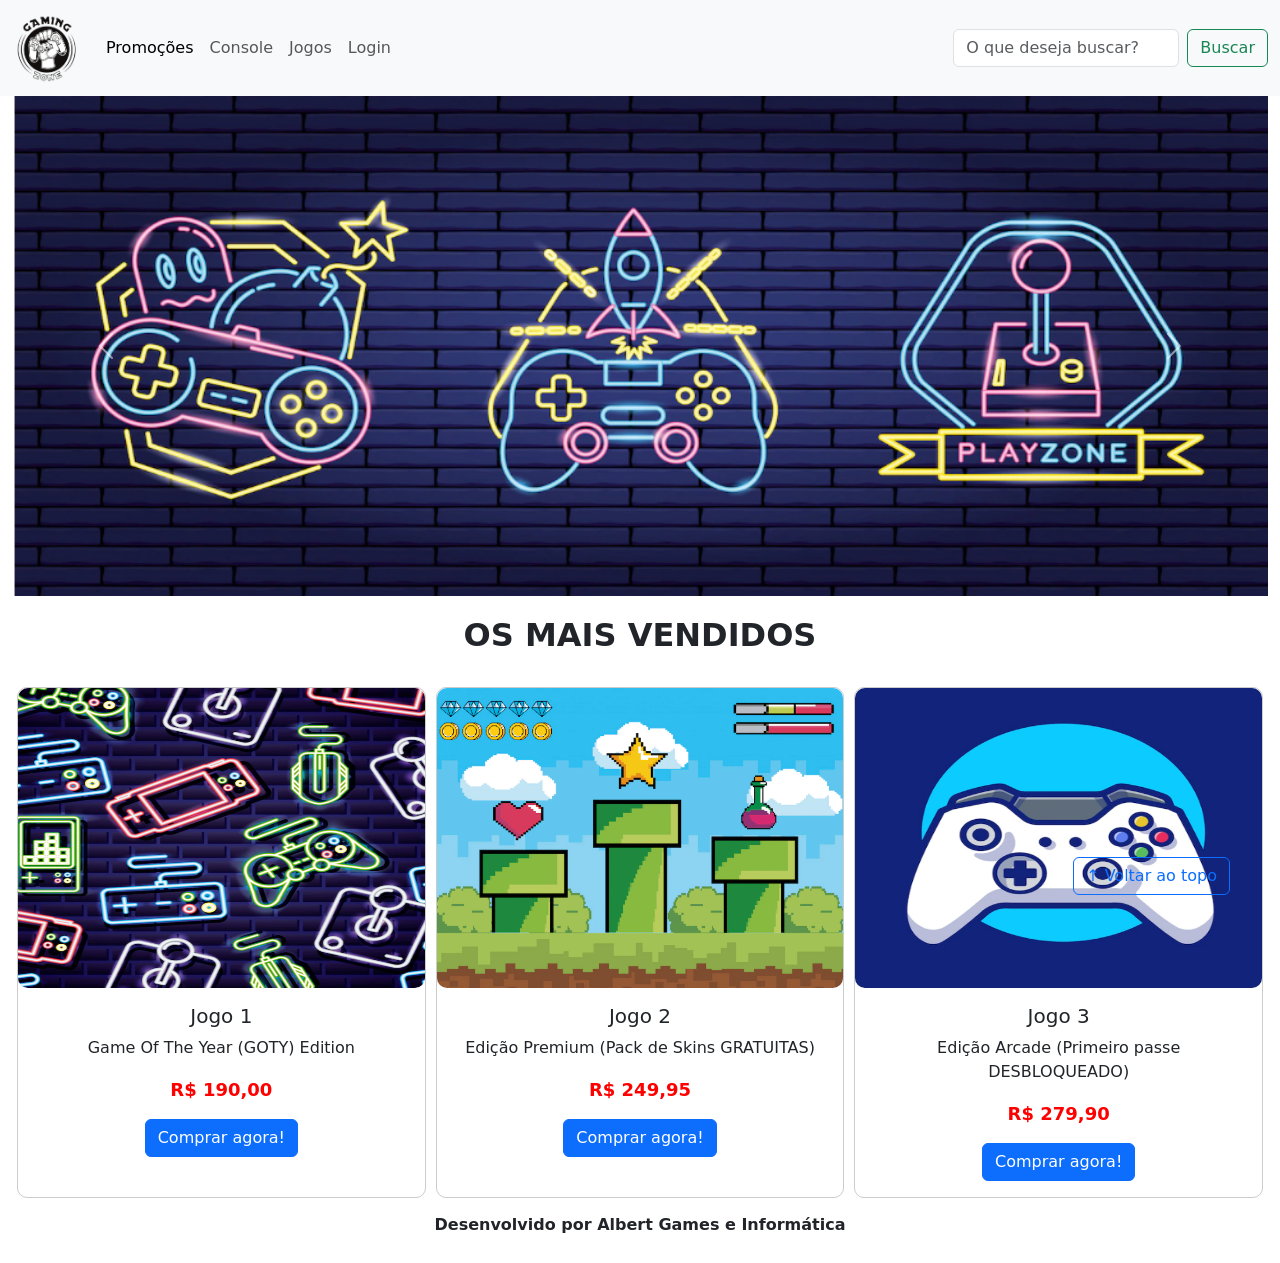
<file: index.html>
<!DOCTYPE html>
<html lang="pt-br">

<head>
  <meta charset="UTF-8">
  <meta http-equiv="X-UA-Compatible" content="IE=edge">
  <meta name="viewport" content="width=device-width, initial-scale=1.0">
  <title>LH Games</title>

  <link href="https://cdn.jsdelivr.net/npm/bootstrap@5.2.2/dist/css/bootstrap.min.css" rel="stylesheet"
    integrity="sha384-Zenh87qX5JnK2Jl0vWa8Ck2rdkQ2Bzep5IDxbcnCeuOxjzrPF/et3URy9Bv1WTRi" crossorigin="anonymous">

  <link rel="stylesheet" href="css/estilo.css">



</head>

<body>
  <header>
    <nav class="navbar navbar-expand-lg bg-body-tertiary">
      <div class="container-fluid">
        <a class="navbar-brand" href="index.html"><img src="img/logo.png"></a>
        <button class="navbar-toggler" type="button" data-bs-toggle="collapse" data-bs-target="#navbarSupportedContent" aria-controls="navbarSupportedContent" aria-expanded="false" aria-label="Toggle navigation">
          <span class="navbar-toggler-icon"></span>
        </button>
        <div class="collapse navbar-collapse" id="navbarSupportedContent">
          <ul class="navbar-nav me-auto mb-2 mb-lg-0">
            <li class="nav-item">
              <a class="nav-link active" aria-current="page" href="#">Promoções</a>
            </li>
            <li class="nav-item">
              <a class="nav-link" href="#">Console</a>
            </li>
            <li class="nav-item">
              <a class="nav-link" href="#">Jogos</a>
            </li>
            <li class="nav-item">
              <a class="nav-link" href="login.html">Login</a>
          </ul>
          <form class="d-flex" role="search">
            <input class="form-control me-2" type="search" placeholder="O que deseja buscar?" aria-label="Search">
            <button class="btn btn-outline-success" type="submit">Buscar</button>
          </form>
        </div>
      </div>
    </nav>

  </header>

  <main>



    <section id="section-banners" class="container-fluid">
      
      <div id="carouselExample" class="carousel slide">
        <div class="carousel-inner">
          <div class="carousel-item active">
            <img src="img/banner1.PNG" class="d-block w-100" alt="Venha comprar o seu jogo!">
          </div>
          <div class="carousel-item">
            <img src="img/banner2.PNG" class="d-block w-100" alt="Aqui temos os melhores jogos!">
          </div>
          <div class="carousel-item">
            <img src="img/banner3.PNG" class="d-block w-100" alt="Venha conferir nossas promoções!">
          </div>
        </div>
        <button class="carousel-control-prev" type="button" data-bs-target="#carouselExample" data-bs-slide="prev">
          <span class="carousel-control-prev-icon" aria-hidden="true"></span>
          <span class="visually-hidden">Previous</span>
        </button>
        <button class="carousel-control-next" type="button" data-bs-target="#carouselExample" data-bs-slide="next">
          <span class="carousel-control-next-icon" aria-hidden="true"></span>
          <span class="visually-hidden">Next</span>
        </button>
      </div>

      

    </section>
    <section id="section-vendidos" class="container-fluid">

      <h2>OS MAIS VENDIDOS</h2>

      <div class="card-group">
        <div class="card" style="width: 18rem;">
          <img src="img/jogo1.PNG" class="card-img-top" alt="jogo de aventura">
          <div class="card-body">
            <h5 class="card-title">Jogo 1</h5>
            <p class="card-text">Game Of The Year (GOTY) Edition</p>
            <p class="preco">R$ 190,00</p>
            <a href="#" class="btn btn-primary">Comprar agora!</a>
          </div>
        </div>

        <div class="card" style="width: 18rem;">
          <img src="img/jogo2.PNG" class="card-img-top" alt="para amantes de velocidade">
          <div class="card-body">
            <h5 class="card-title">Jogo 2</h5>
            <p class="card-text">Edição Premium (Pack de Skins GRATUITAS)</p>
            <p class="preco">R$ 249,95</p>
            <a href="#" class="btn btn-primary">Comprar agora!</a>
          </div>
        </div>

        <div class="card" style="width: 18rem;">
          <img src="img/jogo3.PNG" class="card-img-top" alt="o melhor de todos os tempos">
          <div class="card-body">
            <h5 class="card-title">Jogo 3</h5>
            <p class="card-text">Edição Arcade (Primeiro passe DESBLOQUEADO)</p>
            <p class="preco">R$ 279,90</p>
            <a href="#" class="btn btn-primary">Comprar agora!</a>
          </div>
        </div>
      </div>

     
    </div>
    </section>


  </main>

  <footer>
    <p>Desenvolvido por Albert Games e Informática</p>
  </footer>

  <button id="voltar-topo" type="button" class="btn btn-outline-primary" onclick="topo()">&uarr; Voltar ao topo</button>

  <script src="js/script.js"></script>
  <script src="https://cdn.jsdelivr.net/npm/bootstrap@5.2.2/dist/js/bootstrap.bundle.min.js"
    integrity="sha384-OERcA2EqjJCMA+/3y+gxIOqMEjwtxJY7qPCqsdltbNJuaOe923+mo//f6V8Qbsw3"
    crossorigin="anonymous"></script>

</body>

</html>
</file>
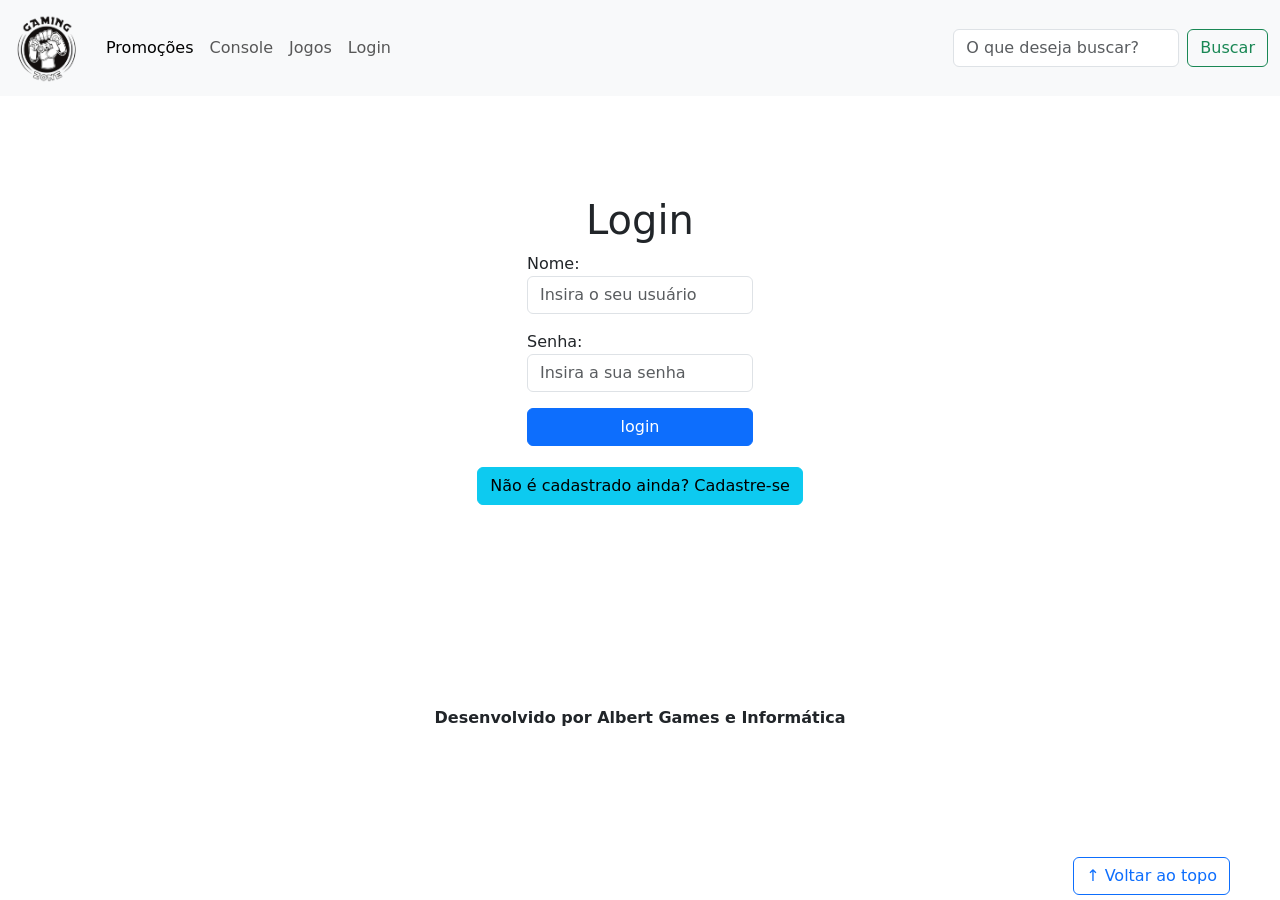
<file: login.html>
<!DOCTYPE html>
<html lang="pt-br">

<head>
    <meta charset="UTF-8">
    <meta http-equiv="X-UA-Compatible" content="IE=edge">
    <meta name="viewport" content="width=device-width, initial-scale=1.0">
    <title>LH Games - login</title>
    <link href="https://cdn.jsdelivr.net/npm/bootstrap@5.2.2/dist/css/bootstrap.min.css" rel="stylesheet"
        integrity="sha384-Zenh87qX5JnK2Jl0vWa8Ck2rdkQ2Bzep5IDxbcnCeuOxjzrPF/et3URy9Bv1WTRi" crossorigin="anonymous">
    <link rel="stylesheet" href="css/estilo.css">
</head>

<body>
    <header>
        <nav class="navbar navbar-expand-lg bg-body-tertiary">
            <div class="container-fluid">
              <a class="navbar-brand" href="index.html"><img src="img/logo.png"></a>
              <button class="navbar-toggler" type="button" data-bs-toggle="collapse" data-bs-target="#navbarSupportedContent" aria-controls="navbarSupportedContent" aria-expanded="false" aria-label="Toggle navigation">
                <span class="navbar-toggler-icon"></span>
              </button>
              <div class="collapse navbar-collapse" id="navbarSupportedContent">
                <ul class="navbar-nav me-auto mb-2 mb-lg-0">
                  <li class="nav-item">
                    <a class="nav-link active" aria-current="page" href="#">Promoções</a>
                  </li>
                  <li class="nav-item">
                    <a class="nav-link" href="#">Console</a>
                  </li>
                  <li class="nav-item">
                    <a class="nav-link" href="#">Jogos</a>
                  </li>
                  <li class="nav-item">
                    <a class="nav-link" href="login.html">Login</a>
                </ul>
                <form class="d-flex" role="search">
                  <input class="form-control me-2" type="search" placeholder="O que deseja buscar?" aria-label="Search">
                  <button class="btn btn-outline-success" type="submit">Buscar</button>
                </form>
              </div>
            </div>
          </nav>  
    </header>

    <main>
        <section id="section-login">
            <h1>Login</h1>
            <div class="d-flex justify-content-center">
                <form method="post" action="" id="login">
                    <p>
                        <label for="usuario">Nome: </label>
                        <input id="usuario" name="usuario" required="required" type="text"
                            placeholder="Insira o seu usuário" class="form-control" />
                    </p>
                    <p>
                        <label for="senha">Senha: </label>
                        <input id="senha" name="senha" required="required" type="password"
                            placeholder="Insira a sua senha" class="form-control" />
                    </p>
                    <p>
                        <input type="button" value="login" class="btn btn-primary" id="bt-login" onclick="login()" />
                    </p>
                </form>
            </div>
        </section>

        <section id="section-cadastro">
            <div id="botao-cadastrar">
                <button type="button" class="btn btn-info">Não é cadastrado ainda? Cadastre-se</button>
            </div>
            <div id="form-cadastrar">

                <h1>Criar minha conta</h1>
                <p>Informe os seus dados abaixo para criar sua conta.</p>

                <div class="d-flex justify-content-center">
                    <form method="post" action="" id="login">
                        <p>
                            <label for="usuario">Usuário: </label>
                            <input id="usuario" name="usuario" required="required" type="text"
                                placeholder="ex. nome de usuário" class="form-control" />
                        </p>
                        <p>
                            <label for="email">E-mail: </label>
                            <input id="email" name="email" required="required" type="email"
                                placeholder="seu@email.com.br" class="form-control" />
                        </p>
                        <p>
                            <label for="senha">Senha: </label>
                            <input id="senha" name="senha" required="required" type="password"
                                placeholder="mínimo de 6 caracteres" class="form-control" />
                        </p>
                        <p>
                            <input type="button" value="Cadastrar" class="btn btn-primary" id="bt-cadastrar"
                                onclick="cadastro()" />
                        </p>
                    </form>
                </div>

            </div>
        </section>

    </main>



    <footer>
        <p>Desenvolvido por Albert Games e Informática</p>
    </footer>

    <button id="voltar-topo" type="button" class="btn btn-outline-primary">&uarr; Voltar ao topo</button>

    <script src="https://cdn.jsdelivr.net/npm/bootstrap@5.2.2/dist/js/bootstrap.bundle.min.js"
        integrity="sha384-OERcA2EqjJCMA+/3y+gxIOqMEjwtxJY7qPCqsdltbNJuaOe923+mo//f6V8Qbsw3"
        crossorigin="anonymous"></script>
    <script src="js/script.js"></script>

    <script src="https://code.jquery.com/jquery-3.6.1.js"
        integrity="sha256-3zlB5s2uwoUzrXK3BT7AX3FyvojsraNFxCc2vC/7pNI=" crossorigin="anonymous"></script>
    <script type="text/javascript" src="js/jquery-script.js"></script>

</body>

</html>
</file>
<file: css/estilo.css>
/*cabeçalho*/
header img {
    height: 70px;
    width: 70px;
}

/*Conteudo principal*/
main{
    min-height: 500px;
}

/*banner*/
#section-banners img {
    height: 500px;
}

/*Produtos vendidos*/
#section-vendidos {
    text-align: center;
}

#section-vendidos h2 {
    font-weight: bold;
    padding: 20px;
}

#section-vendidos img {
    height: 300px;
    border-radius: 10px;
}

#section-vendidos .card {
    margin: 5px;
    border: 1px solid #ccc;
    border-radius: 10px;
}

#section-vendidos .preco {
    color: red;
    font-size: 18px;
    font-weight: bold;
}

/*Rodapé*/
  footer {
    text-align: center;
  }

  footer p {
    font-weight: bold;
    padding: 10px;
  }

/*Botão Voltar topo*/
#voltar-topo {
    position: fixed;
    bottom: 5px;
    right: 50px;
}

/* página de login  */
#section-login {
    margin-top: 100px;
}

#section-login h1 {
    text-align: center;
}

#section-login input {
    width: 100%;
}

/* Formulário de cadastro*/
#section-cadastro {
    padding: 5px;
    text-align: center;
    background-color: white;
}

#form-cadastrar {
    padding: 50px;
    display: none;
}
</file>
